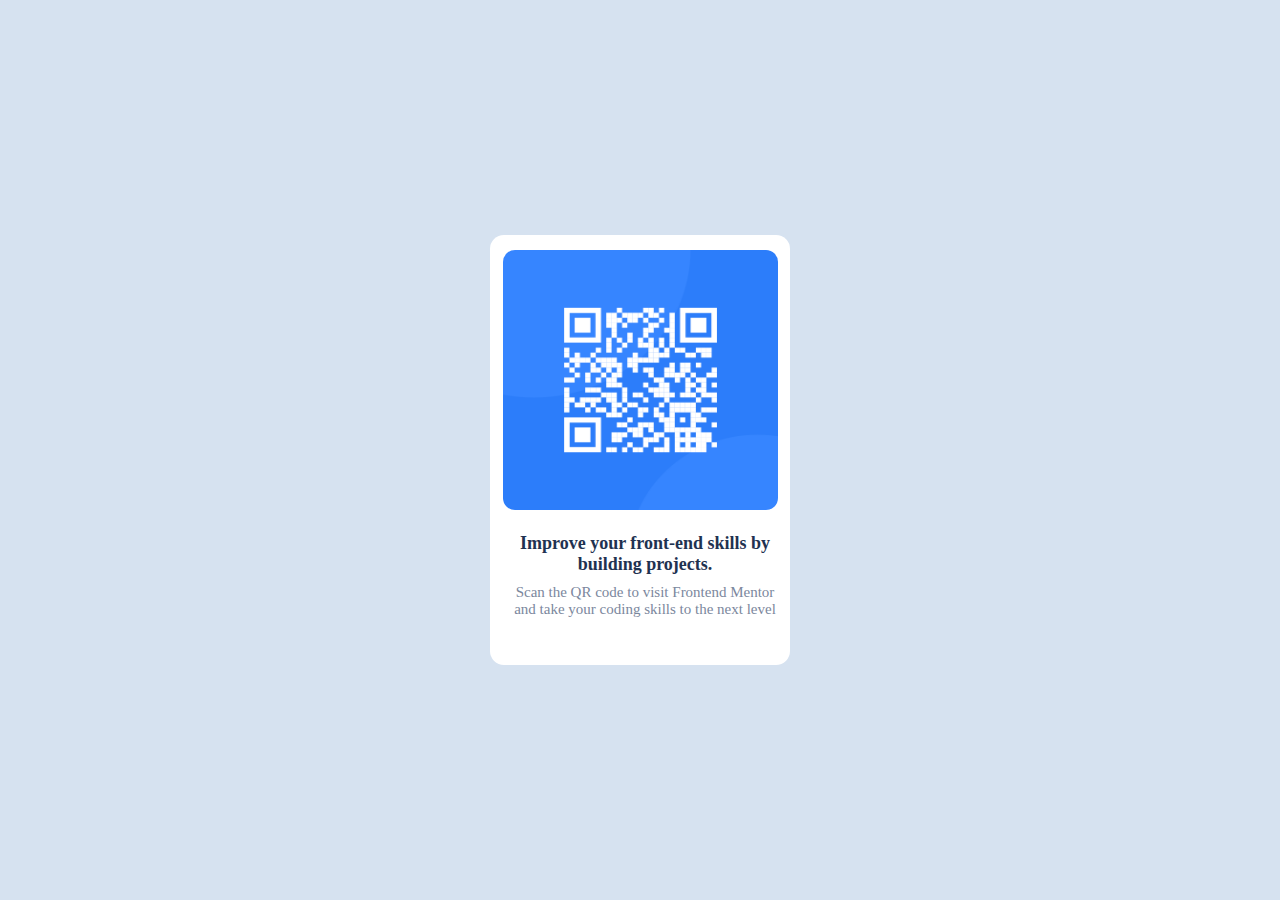
<file: qr-code-component-main/index.html>
<!DOCTYPE html>
<html lang="en">

<head>
  <meta charset="UTF-8">
  <meta name="viewport" content="width=device-width, initial-scale=1.0">
  <!-- displays site properly based on user's device -->

  <link rel="icon" type="image/png" sizes="32x32" href="./images/favicon-32x32.png">

  <link rel="stylesheet" href="stylesheet.css">


  <title>QR code component</title>
</head>

<body>
  <div class="outerBox">
    <div class="innerbox">
      <img src="./images/image-qr-code.png" alt="QR code to Frontend Mentor" class="picture">
      <div class="text">
        <div class="caption1">Improve your front-end skills by building projects.
        </div>
        <div class="caption2">
          Scan the QR code to visit Frontend Mentor and take your coding skills to the next level
        </div>
      </div>
    </div>
  </div>

</body>

</html>
</file>
<file: qr-code-component-main/stylesheet.css>
body{
    background-color: hsl(212, 45%, 89%) ;
}
.outerBox{
    background-color: hsl(0, 0%, 100%);
    width: 300px;
    height: 430px;

    border-radius: 14px;
    margin: auto;
    position: absolute;
    top: 0;
    bottom: 0;
    left: 0;
    right: 0;
}

.innerbox{
    display: flex;
    flex-direction: column;
}

.picture{
    width: 275px;
    height: 260px;
    border-radius: 12px;
    margin: auto;
    position: absolute;
    left: 0;
    right: 0;
    top: 0;
    bottom: 140px;
}

.text{
    padding: 5px;
    margin: 5px;
    text-align: center;
    justify-content: center;
}

.caption1{
    padding: 5px;
    margin: 5px;
    position: absolute;
    top: 288px;
    font-size: 55px;
    font-family: Georgia, 'Times New Roman', Times, serif;
    font-weight: 600;
    font-size: large;
    color: hsl(218, 44%, 22%);
}

.caption2{
    padding: 8px;
    margin: 5px;
    top: 336px;
    font-size: 15px;
    position: absolute;
    color: hsl(220, 15%, 55%) ;
}
</file>
